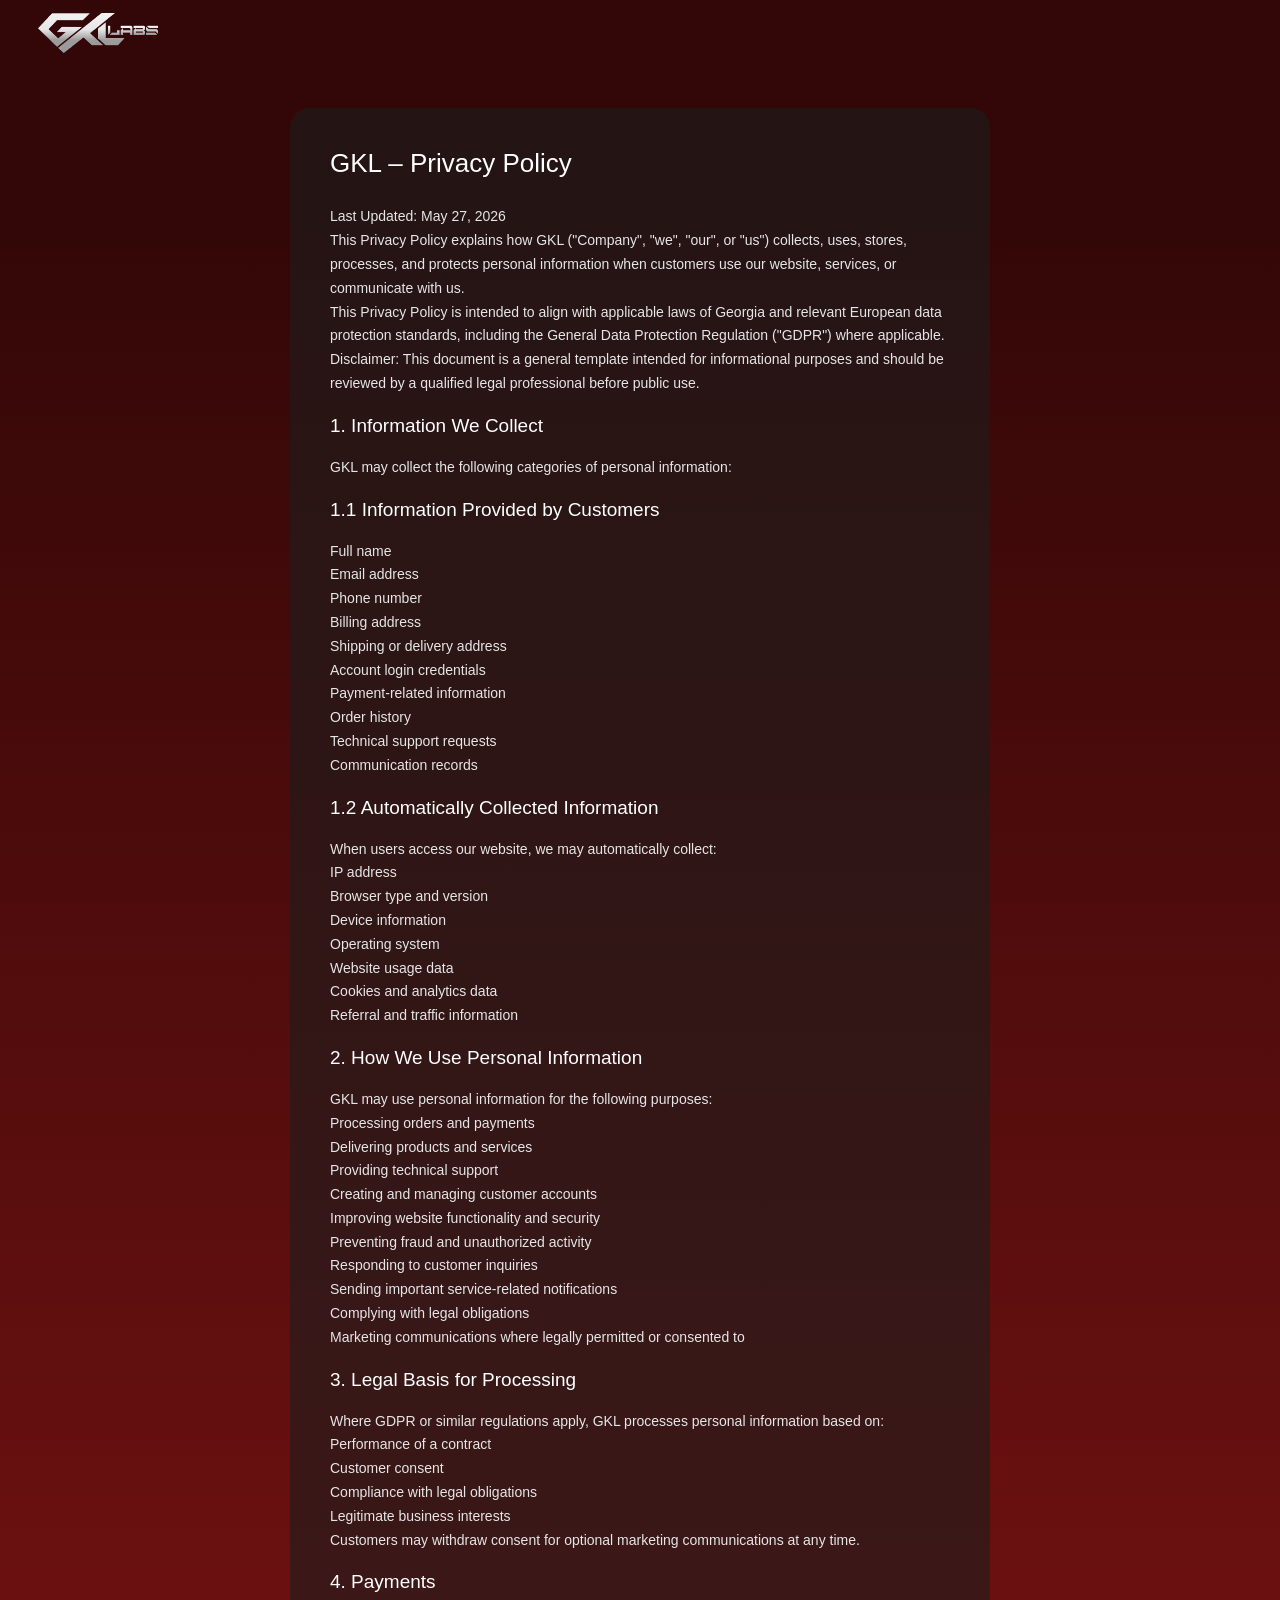
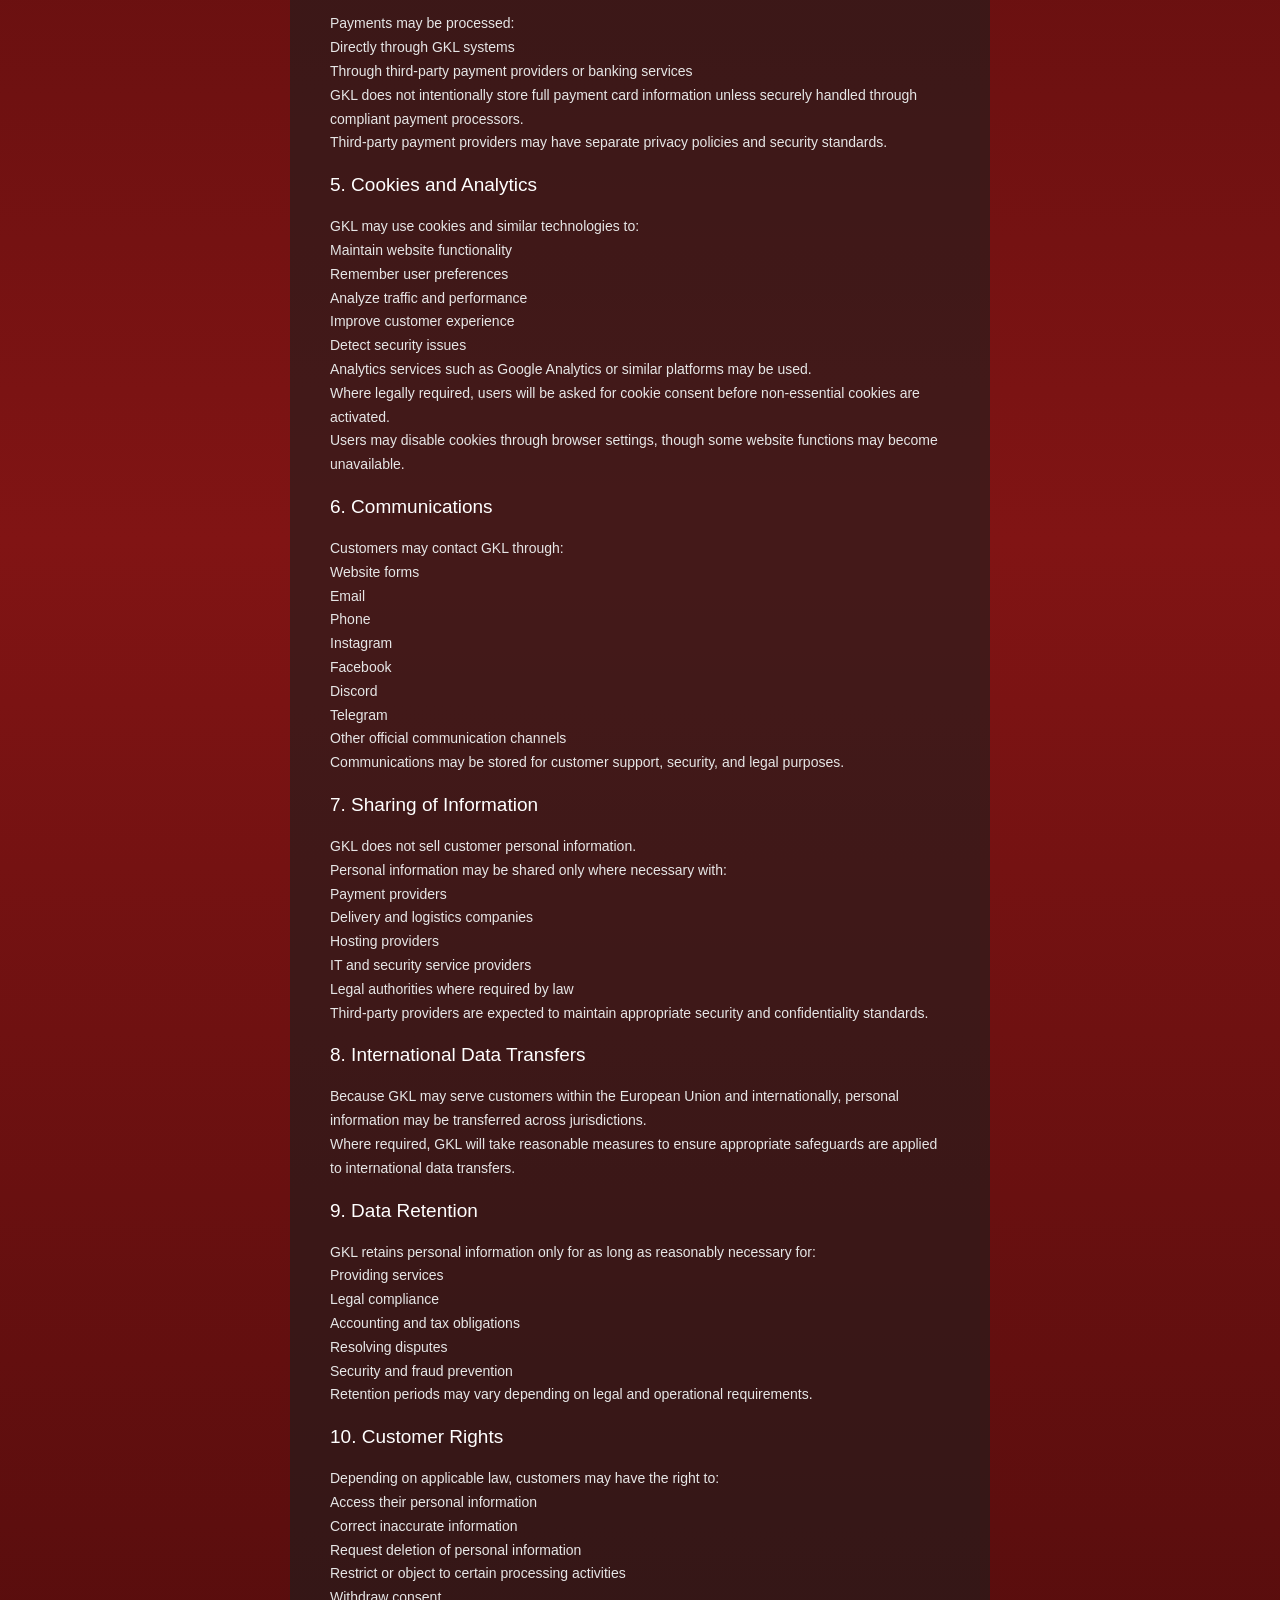
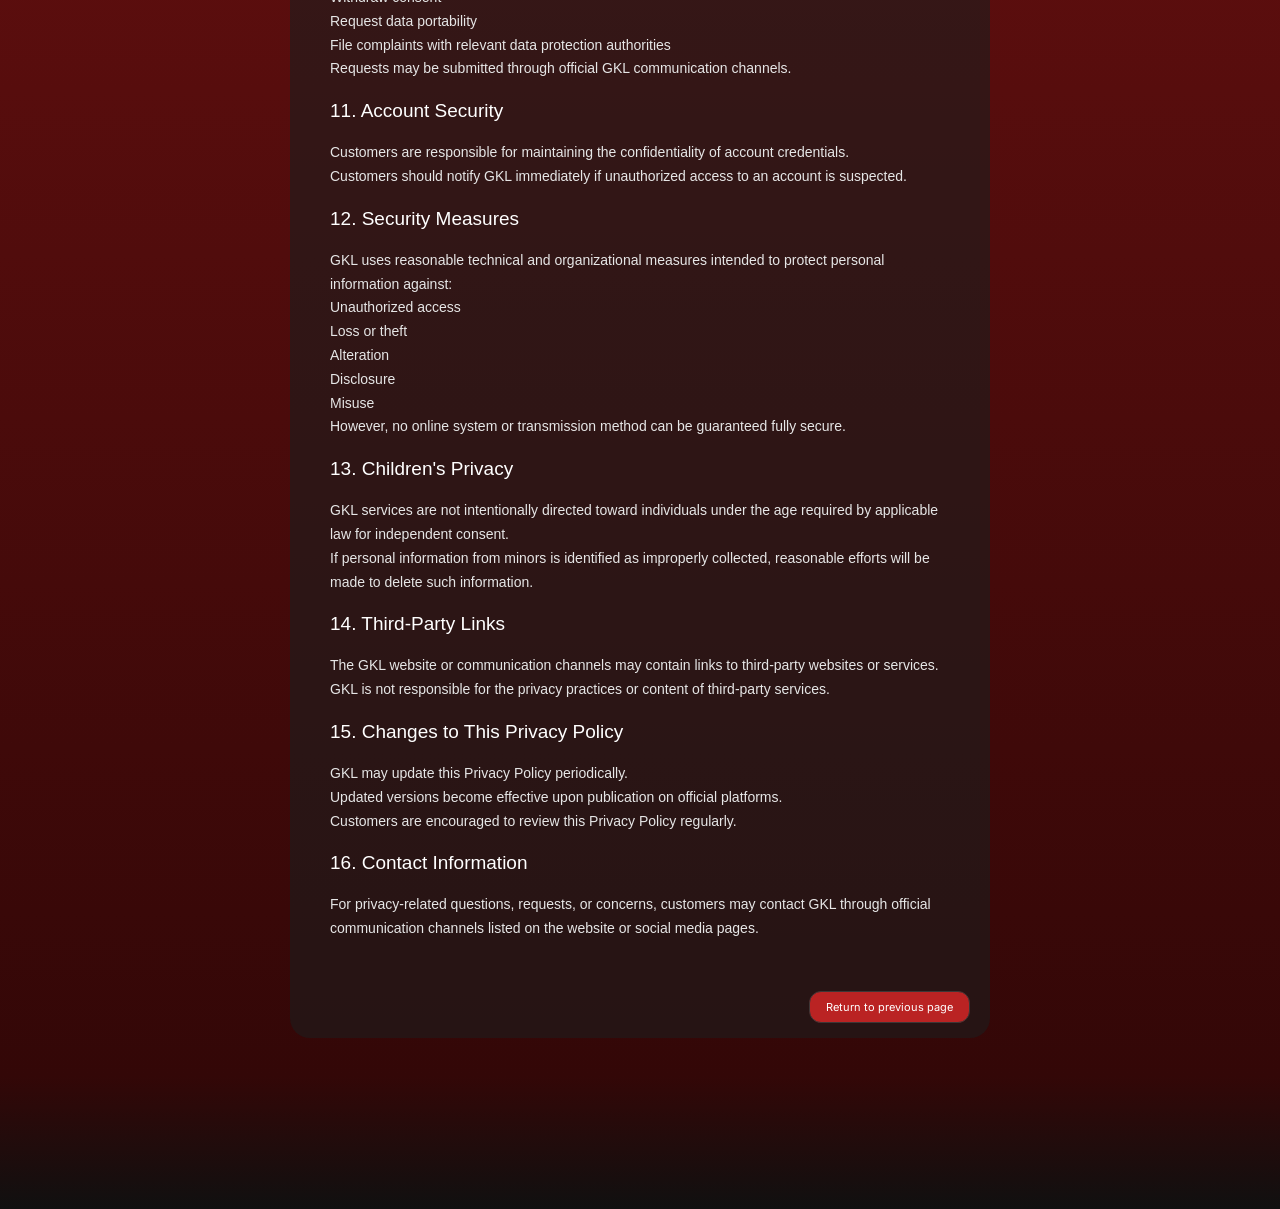
<file: privacy.html>
<!DOCTYPE html>
<html lang="en">
<head>
    <meta charset="UTF-8">
    <meta name="viewport" content="width=device-width, initial-scale=1.0">
    <link href="https://fonts.googleapis.com/css2?family=Inter&display=swap" rel="stylesheet">
    <link rel="stylesheet" href="style.css">
    <script src="script.js" defer></script>
    <link rel="icon" href="assets/tab logo icon.png" />
    <title>Privacy Policy</title>
</head>
<body>
    <header>
        <a href="index.html" class="header-logo-link">
            <img class="header-logo" src="assets/GKL Labs.png" alt="GKL Labs">
        </a>
    </header>
    <div class="pppagebg">
        <div class="pp-box">
            <div class="pp-content">
                <span class="pp-main-header">GKL – Privacy Policy</span>

                <span class="pp-body">Last Updated: May 27, 2026<br>
                This Privacy Policy explains how GKL ("Company", "we", "our", or "us") collects, uses, stores, processes, and protects personal information when customers use our website, services, or communicate with us.<br>
                This Privacy Policy is intended to align with applicable laws of Georgia and relevant European data protection standards, including the General Data Protection Regulation ("GDPR") where applicable.<br>
                Disclaimer: This document is a general template intended for informational purposes and should be reviewed by a qualified legal professional before public use.</span>

                <span class="pp-section-header">1. Information We Collect</span>
                <span class="pp-body">GKL may collect the following categories of personal information:</span>

                <span class="pp-section-header">1.1 Information Provided by Customers</span>
                <span class="pp-body">Full name<br>
                Email address<br>
                Phone number<br>
                Billing address<br>
                Shipping or delivery address<br>
                Account login credentials<br>
                Payment-related information<br>
                Order history<br>
                Technical support requests<br>
                Communication records</span>

                <span class="pp-section-header">1.2 Automatically Collected Information</span>
                <span class="pp-body">When users access our website, we may automatically collect:<br>
                IP address<br>
                Browser type and version<br>
                Device information<br>
                Operating system<br>
                Website usage data<br>
                Cookies and analytics data<br>
                Referral and traffic information</span>

                <span class="pp-section-header">2. How We Use Personal Information</span>
                <span class="pp-body">GKL may use personal information for the following purposes:<br>
                Processing orders and payments<br>
                Delivering products and services<br>
                Providing technical support<br>
                Creating and managing customer accounts<br>
                Improving website functionality and security<br>
                Preventing fraud and unauthorized activity<br>
                Responding to customer inquiries<br>
                Sending important service-related notifications<br>
                Complying with legal obligations<br>
                Marketing communications where legally permitted or consented to</span>

                <span class="pp-section-header">3. Legal Basis for Processing</span>
                <span class="pp-body">Where GDPR or similar regulations apply, GKL processes personal information based on:<br>
                Performance of a contract<br>
                Customer consent<br>
                Compliance with legal obligations<br>
                Legitimate business interests<br>
                Customers may withdraw consent for optional marketing communications at any time.</span>

                <span class="pp-section-header">4. Payments</span>
                <span class="pp-body">Payments may be processed:<br>
                Directly through GKL systems<br>
                Through third-party payment providers or banking services<br>
                GKL does not intentionally store full payment card information unless securely handled through compliant payment processors.<br>
                Third-party payment providers may have separate privacy policies and security standards.</span>

                <span class="pp-section-header">5. Cookies and Analytics</span>
                <span class="pp-body">GKL may use cookies and similar technologies to:<br>
                Maintain website functionality<br>
                Remember user preferences<br>
                Analyze traffic and performance<br>
                Improve customer experience<br>
                Detect security issues<br>
                Analytics services such as Google Analytics or similar platforms may be used.<br>
                Where legally required, users will be asked for cookie consent before non-essential cookies are activated.<br>
                Users may disable cookies through browser settings, though some website functions may become unavailable.</span>

                <span class="pp-section-header">6. Communications</span>
                <span class="pp-body">Customers may contact GKL through:<br>
                Website forms<br>
                Email<br>
                Phone<br>
                Instagram<br>
                Facebook<br>
                Discord<br>
                Telegram<br>
                Other official communication channels<br>
                Communications may be stored for customer support, security, and legal purposes.</span>

                <span class="pp-section-header">7. Sharing of Information</span>
                <span class="pp-body">GKL does not sell customer personal information.<br>
                Personal information may be shared only where necessary with:<br>
                Payment providers<br>
                Delivery and logistics companies<br>
                Hosting providers<br>
                IT and security service providers<br>
                Legal authorities where required by law<br>
                Third-party providers are expected to maintain appropriate security and confidentiality standards.</span>

                <span class="pp-section-header">8. International Data Transfers</span>
                <span class="pp-body">Because GKL may serve customers within the European Union and internationally, personal information may be transferred across jurisdictions.<br>
                Where required, GKL will take reasonable measures to ensure appropriate safeguards are applied to international data transfers.</span>

                <span class="pp-section-header">9. Data Retention</span>
                <span class="pp-body">GKL retains personal information only for as long as reasonably necessary for:<br>
                Providing services<br>
                Legal compliance<br>
                Accounting and tax obligations<br>
                Resolving disputes<br>
                Security and fraud prevention<br>
                Retention periods may vary depending on legal and operational requirements.</span>

                <span class="pp-section-header">10. Customer Rights</span>
                <span class="pp-body">Depending on applicable law, customers may have the right to:<br>
                Access their personal information<br>
                Correct inaccurate information<br>
                Request deletion of personal information<br>
                Restrict or object to certain processing activities<br>
                Withdraw consent<br>
                Request data portability<br>
                File complaints with relevant data protection authorities<br>
                Requests may be submitted through official GKL communication channels.</span>

                <span class="pp-section-header">11. Account Security</span>
                <span class="pp-body">Customers are responsible for maintaining the confidentiality of account credentials.<br>
                Customers should notify GKL immediately if unauthorized access to an account is suspected.</span>

                <span class="pp-section-header">12. Security Measures</span>
                <span class="pp-body">GKL uses reasonable technical and organizational measures intended to protect personal information against:<br>
                Unauthorized access<br>
                Loss or theft<br>
                Alteration<br>
                Disclosure<br>
                Misuse<br>
                However, no online system or transmission method can be guaranteed fully secure.</span>

                <span class="pp-section-header">13. Children's Privacy</span>
                <span class="pp-body">GKL services are not intentionally directed toward individuals under the age required by applicable law for independent consent.<br>
                If personal information from minors is identified as improperly collected, reasonable efforts will be made to delete such information.</span>

                <span class="pp-section-header">14. Third-Party Links</span>
                <span class="pp-body">The GKL website or communication channels may contain links to third-party websites or services.<br>
                GKL is not responsible for the privacy practices or content of third-party services.</span>

                <span class="pp-section-header">15. Changes to This Privacy Policy</span>
                <span class="pp-body">GKL may update this Privacy Policy periodically.<br>
                Updated versions become effective upon publication on official platforms.<br>
                Customers are encouraged to review this Privacy Policy regularly.</span>

                <span class="pp-section-header">16. Contact Information</span>
                <span class="pp-body">For privacy-related questions, requests, or concerns, customers may contact GKL through official communication channels listed on the website or social media pages.</span>
            </div>
            <div class="pp-back-row">
                <button class="pp-back-btn" onclick="history.back()">Return to previous page</button>
            </div>
        </div>
    </div>
    <div class="pagebgend"></div>
</body>
</html>
</file>
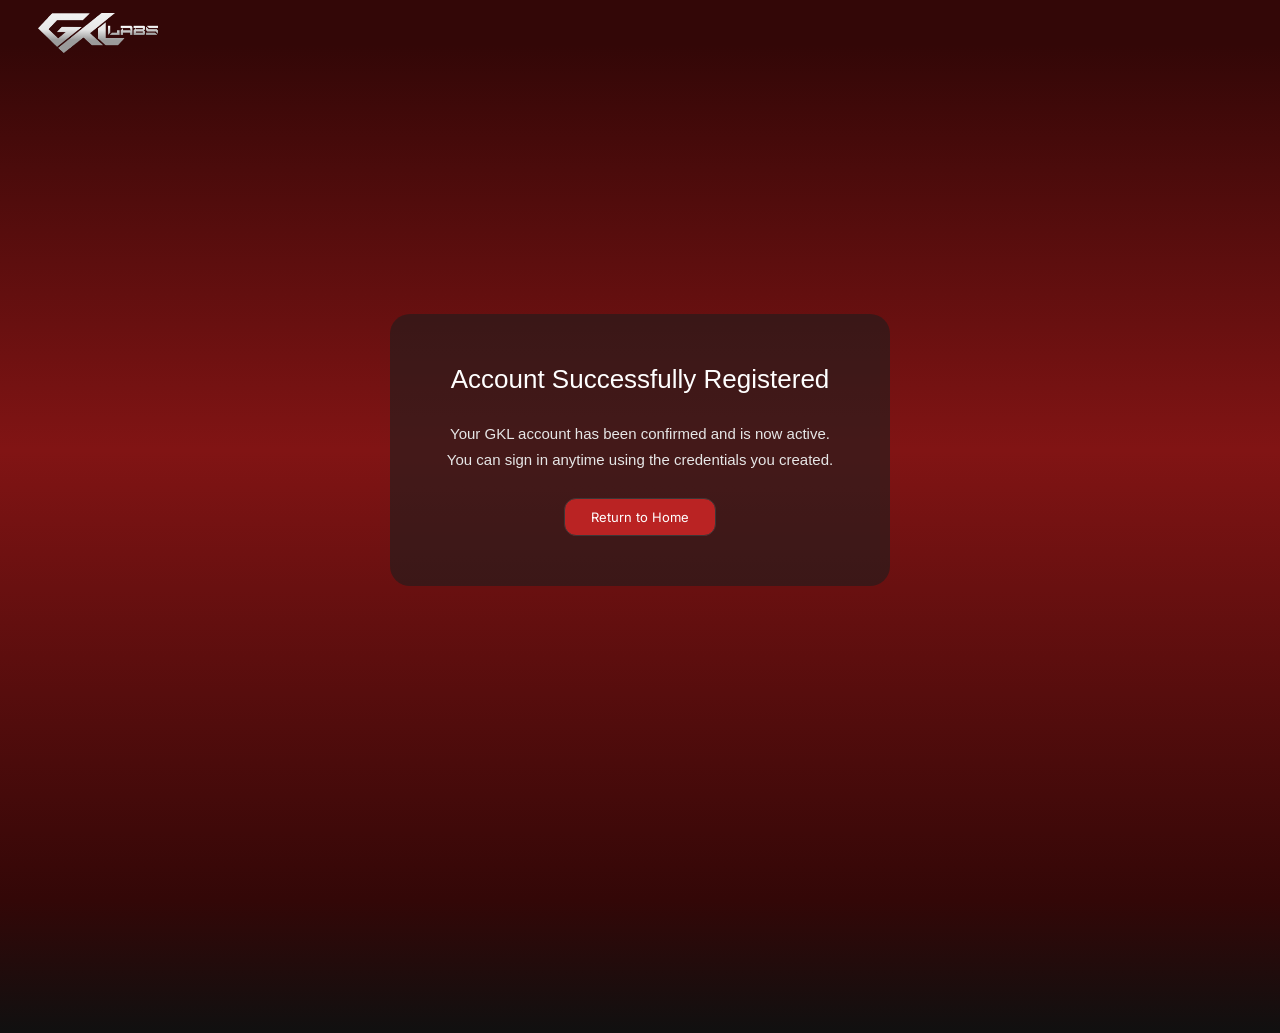
<file: success.html>
<!DOCTYPE html>
<html lang="en">
<head>
    <meta charset="UTF-8">
    <meta name="viewport" content="width=device-width, initial-scale=1.0">
    <link href="https://fonts.googleapis.com/css2?family=Inter&display=swap" rel="stylesheet">
    <link rel="stylesheet" href="style.css">
    <script src="script.js" defer></script>
    <link rel="icon" href="assets/tab logo icon.png" />
    <title>Account Registered</title>
</head>
<body>
    <header>
        <a href="index.html" class="header-logo-link">
            <img class="header-logo" src="assets/GKL Labs.png" alt="GKL Labs">
        </a>
    </header>
    <div class="registeredpagebg">
        <div class="registered-box">
            <div class="registered-content">
                <span class="registered-main-header">Account Successfully Registered</span>
                <span class="registered-body">Your GKL account has been confirmed and is now active. You can sign in anytime using the credentials you created.</span>
                <a href="index.html" class="registered-home-btn">Return to Home</a>
            </div>
        </div>
    </div>
    <div class="pagebgend"></div>
</body>
</html>
</file>
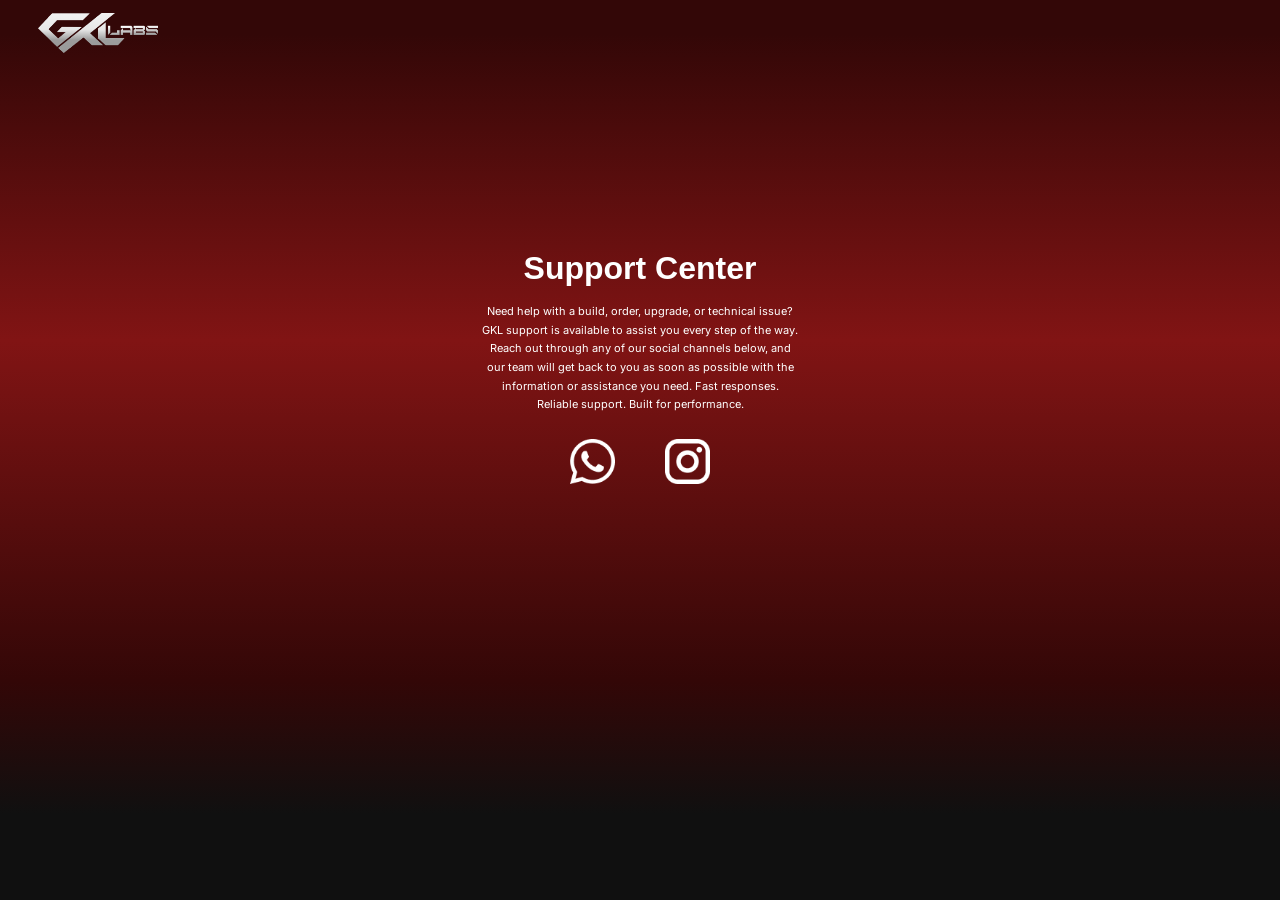
<file: support.html>
<!DOCTYPE html>
<html lang="en">
<head>
    <meta charset="UTF-8">
    <meta name="viewport" content="width=device-width, initial-scale=1.0">
    <link href="https://fonts.googleapis.com/css2?family=Inter&display=swap" rel="stylesheet">
    <link rel="stylesheet" href="style.css">
    <script src="script.js" defer></script>
    <link rel="icon" href="assets/tab logo icon.png" />
    <title>Support Center</title>
</head>
<body>
    <header>
        <a href="index.html" class="header-logo-link">
            <img class="header-logo" src="assets/GKL Labs.png" alt="GKL Labs">
        </a>
    </header>
    <div class="pagebg">
        <div class="support-content">
            <h2 class="support-title">Support Center</h2>
            <p class="support-text">Need help with a build, order, upgrade, or technical issue? GKL support is available to assist you every step of the way. Reach out through any of our social channels below, and our team will get back to you as soon as possible with the information or assistance you need. Fast responses. Reliable support. Built for performance.</p>
            <div class="support-icons">
                <a href="https://wa.me/yournumber" target="_blank">
                    <img src="assets/whatsapp icon.png" alt="WhatsApp" />
                </a>
                <a href="https://instagram.com/yourpage" target="_blank">
                    <img src="assets/insta icon.png" alt="Instagram" />
                </a>
            </div>
        </div>
    </div>
    <div class="pagebgend"></div>
</body>
</html>
</file>
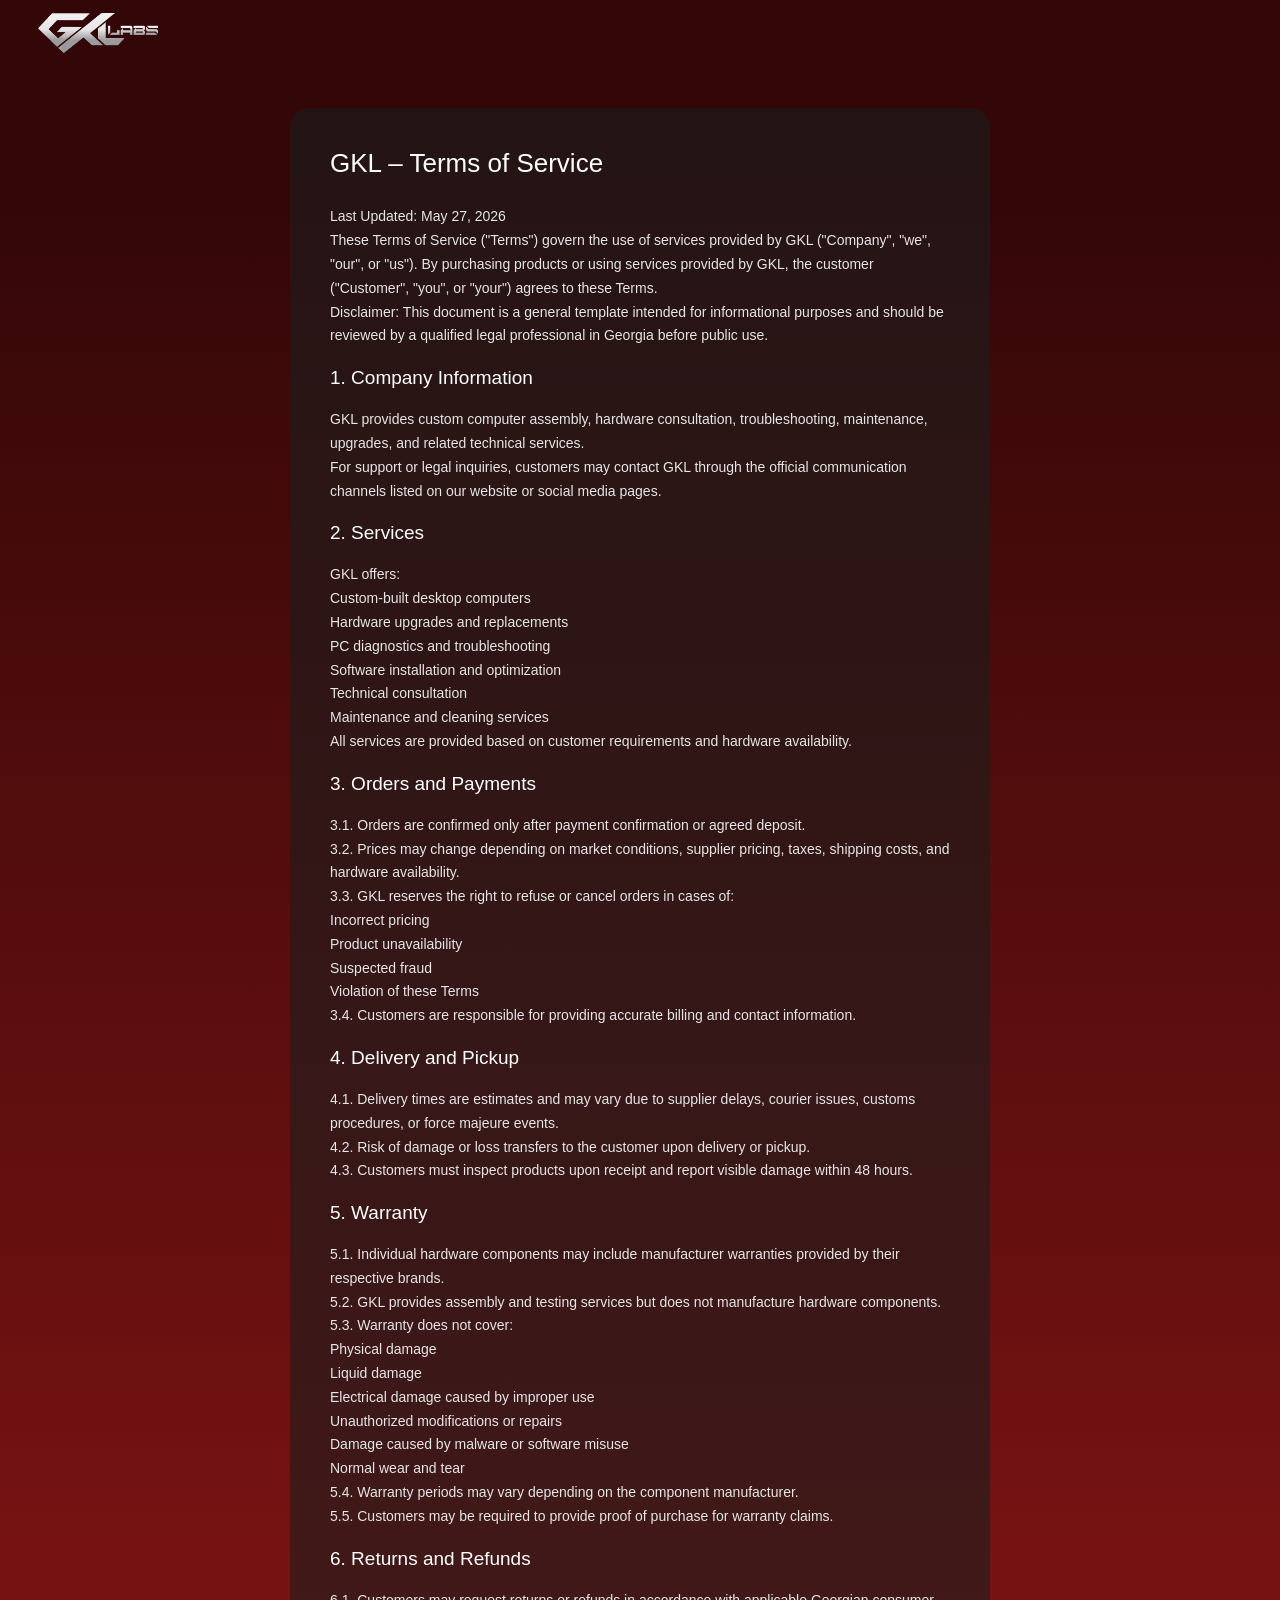
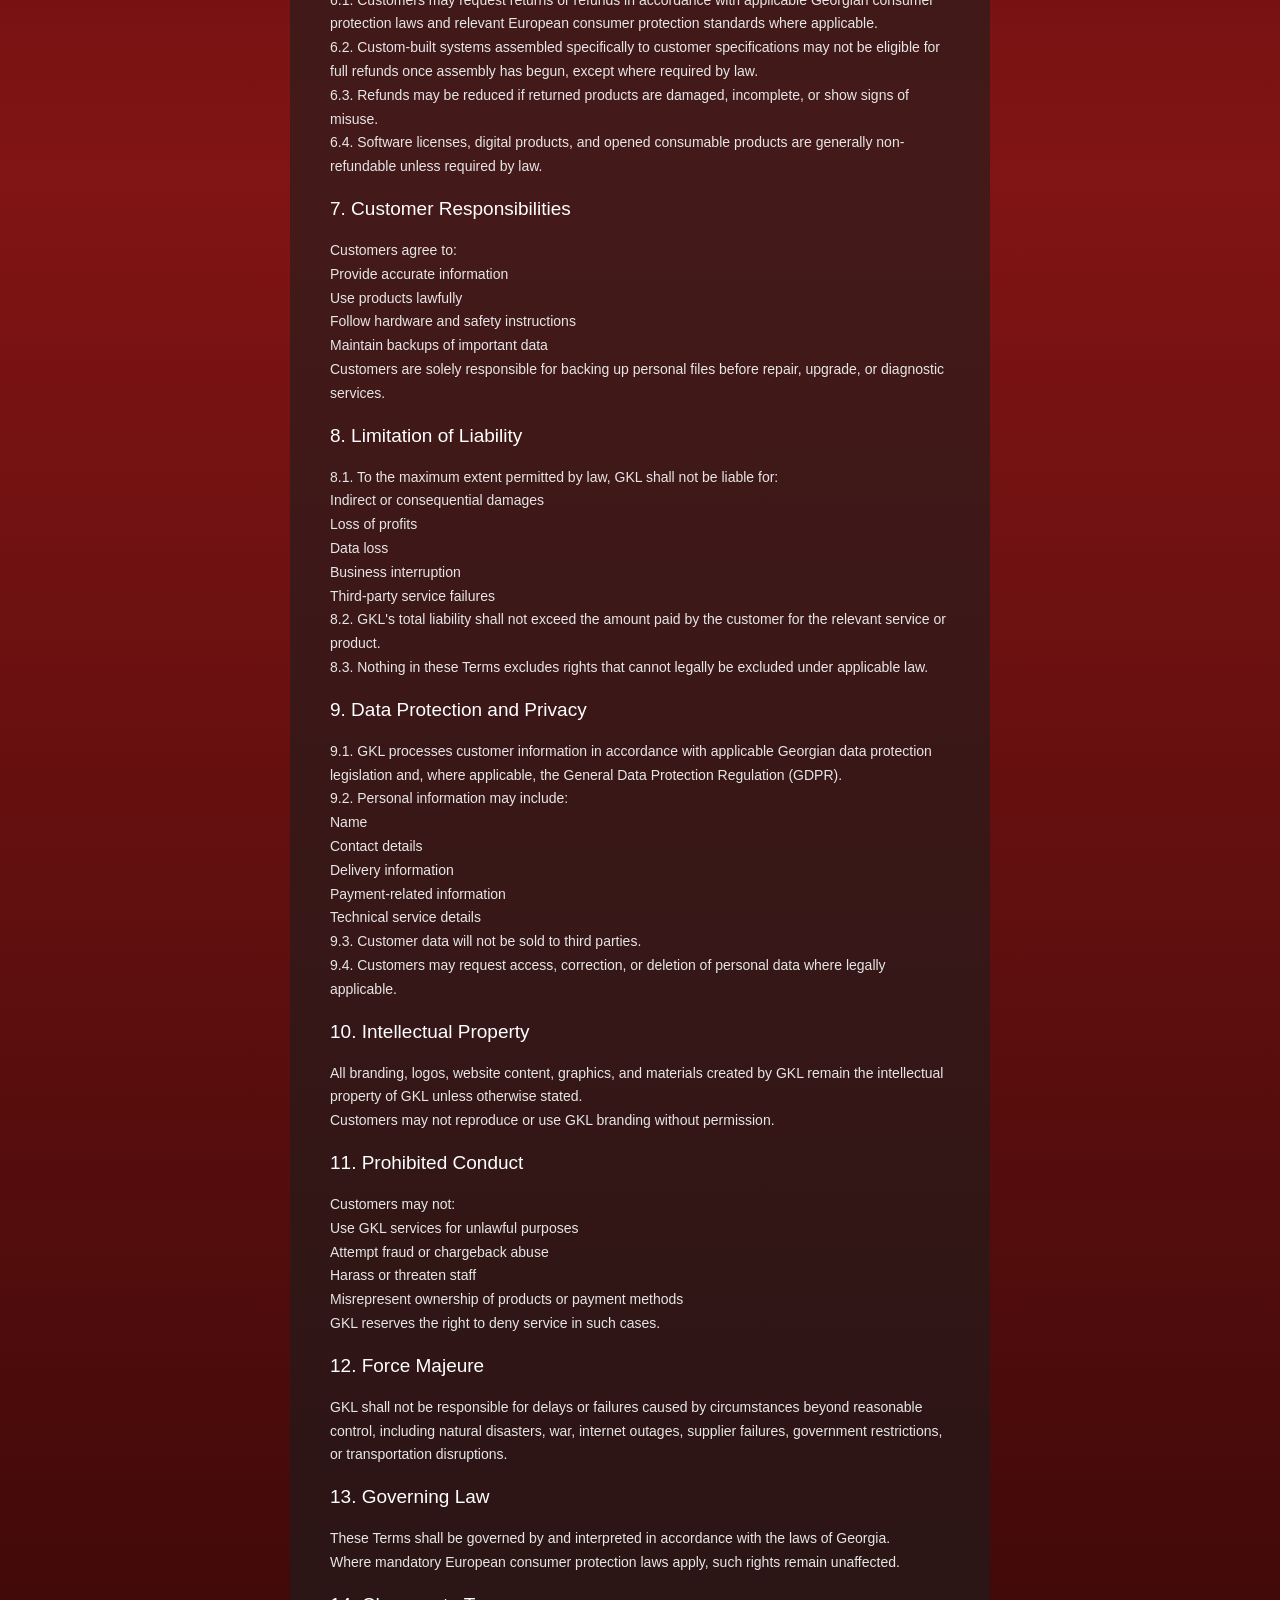
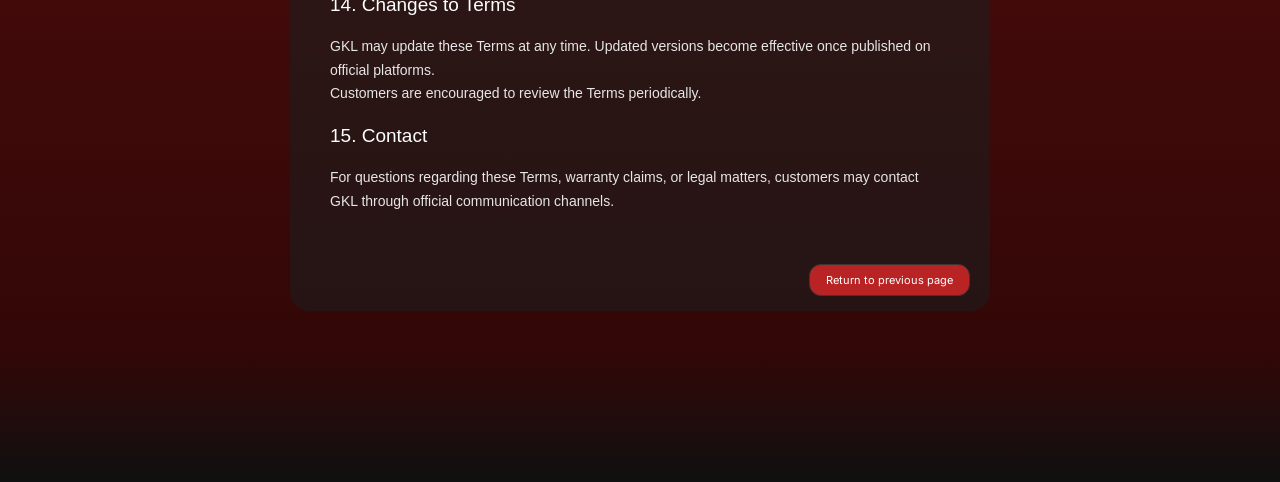
<file: tos.html>
<!DOCTYPE html>
<html lang="en">
<head>
    <meta charset="UTF-8">
    <meta name="viewport" content="width=device-width, initial-scale=1.0">
    <link href="https://fonts.googleapis.com/css2?family=Inter&display=swap" rel="stylesheet">
    <link rel="stylesheet" href="style.css">
    <script src="script.js" defer></script>
    <link rel="icon" href="assets/tab logo icon.png" />
    <title>Terms of Service</title>
</head>
<body>
    <header>
        <a href="index.html" class="header-logo-link">
            <img class="header-logo" src="assets/GKL Labs.png" alt="GKL Labs">
        </a>
    </header>
    <div class="tospagebg">
        <div class="tos-box">
            <div class="tos-content">
                <span class="tos-main-header">GKL – Terms of Service</span>

                <span class="tos-body">Last Updated: May 27, 2026<br>
                These Terms of Service ("Terms") govern the use of services provided by GKL ("Company", "we", "our", or "us"). By purchasing products or using services provided by GKL, the customer ("Customer", "you", or "your") agrees to these Terms.<br>
                Disclaimer: This document is a general template intended for informational purposes and should be reviewed by a qualified legal professional in Georgia before public use.</span>

                <span class="tos-section-header">1. Company Information</span>
                <span class="tos-body">GKL provides custom computer assembly, hardware consultation, troubleshooting, maintenance, upgrades, and related technical services.<br>
                For support or legal inquiries, customers may contact GKL through the official communication channels listed on our website or social media pages.</span>

                <span class="tos-section-header">2. Services</span>
                <span class="tos-body">GKL offers:<br>
                Custom-built desktop computers<br>
                Hardware upgrades and replacements<br>
                PC diagnostics and troubleshooting<br>
                Software installation and optimization<br>
                Technical consultation<br>
                Maintenance and cleaning services<br>
                All services are provided based on customer requirements and hardware availability.</span>

                <span class="tos-section-header">3. Orders and Payments</span>
                <span class="tos-body">3.1. Orders are confirmed only after payment confirmation or agreed deposit.<br>
                3.2. Prices may change depending on market conditions, supplier pricing, taxes, shipping costs, and hardware availability.<br>
                3.3. GKL reserves the right to refuse or cancel orders in cases of:<br>
                Incorrect pricing<br>
                Product unavailability<br>
                Suspected fraud<br>
                Violation of these Terms<br>
                3.4. Customers are responsible for providing accurate billing and contact information.</span>

                <span class="tos-section-header">4. Delivery and Pickup</span>
                <span class="tos-body">4.1. Delivery times are estimates and may vary due to supplier delays, courier issues, customs procedures, or force majeure events.<br>
                4.2. Risk of damage or loss transfers to the customer upon delivery or pickup.<br>
                4.3. Customers must inspect products upon receipt and report visible damage within 48 hours.</span>

                <span class="tos-section-header">5. Warranty</span>
                <span class="tos-body">5.1. Individual hardware components may include manufacturer warranties provided by their respective brands.<br>
                5.2. GKL provides assembly and testing services but does not manufacture hardware components.<br>
                5.3. Warranty does not cover:<br>
                Physical damage<br>
                Liquid damage<br>
                Electrical damage caused by improper use<br>
                Unauthorized modifications or repairs<br>
                Damage caused by malware or software misuse<br>
                Normal wear and tear<br>
                5.4. Warranty periods may vary depending on the component manufacturer.<br>
                5.5. Customers may be required to provide proof of purchase for warranty claims.</span>

                <span class="tos-section-header">6. Returns and Refunds</span>
                <span class="tos-body">6.1. Customers may request returns or refunds in accordance with applicable Georgian consumer protection laws and relevant European consumer protection standards where applicable.<br>
                6.2. Custom-built systems assembled specifically to customer specifications may not be eligible for full refunds once assembly has begun, except where required by law.<br>
                6.3. Refunds may be reduced if returned products are damaged, incomplete, or show signs of misuse.<br>
                6.4. Software licenses, digital products, and opened consumable products are generally non-refundable unless required by law.</span>

                <span class="tos-section-header">7. Customer Responsibilities</span>
                <span class="tos-body">Customers agree to:<br>
                Provide accurate information<br>
                Use products lawfully<br>
                Follow hardware and safety instructions<br>
                Maintain backups of important data<br>
                Customers are solely responsible for backing up personal files before repair, upgrade, or diagnostic services.</span>

                <span class="tos-section-header">8. Limitation of Liability</span>
                <span class="tos-body">8.1. To the maximum extent permitted by law, GKL shall not be liable for:<br>
                Indirect or consequential damages<br>
                Loss of profits<br>
                Data loss<br>
                Business interruption<br>
                Third-party service failures<br>
                8.2. GKL's total liability shall not exceed the amount paid by the customer for the relevant service or product.<br>
                8.3. Nothing in these Terms excludes rights that cannot legally be excluded under applicable law.</span>

                <span class="tos-section-header">9. Data Protection and Privacy</span>
                <span class="tos-body">9.1. GKL processes customer information in accordance with applicable Georgian data protection legislation and, where applicable, the General Data Protection Regulation (GDPR).<br>
                9.2. Personal information may include:<br>
                Name<br>
                Contact details<br>
                Delivery information<br>
                Payment-related information<br>
                Technical service details<br>
                9.3. Customer data will not be sold to third parties.<br>
                9.4. Customers may request access, correction, or deletion of personal data where legally applicable.</span>

                <span class="tos-section-header">10. Intellectual Property</span>
                <span class="tos-body">All branding, logos, website content, graphics, and materials created by GKL remain the intellectual property of GKL unless otherwise stated.<br>
                Customers may not reproduce or use GKL branding without permission.</span>

                <span class="tos-section-header">11. Prohibited Conduct</span>
                <span class="tos-body">Customers may not:<br>
                Use GKL services for unlawful purposes<br>
                Attempt fraud or chargeback abuse<br>
                Harass or threaten staff<br>
                Misrepresent ownership of products or payment methods<br>
                GKL reserves the right to deny service in such cases.</span>

                <span class="tos-section-header">12. Force Majeure</span>
                <span class="tos-body">GKL shall not be responsible for delays or failures caused by circumstances beyond reasonable control, including natural disasters, war, internet outages, supplier failures, government restrictions, or transportation disruptions.</span>

                <span class="tos-section-header">13. Governing Law</span>
                <span class="tos-body">These Terms shall be governed by and interpreted in accordance with the laws of Georgia.<br>
                Where mandatory European consumer protection laws apply, such rights remain unaffected.</span>

                <span class="tos-section-header">14. Changes to Terms</span>
                <span class="tos-body">GKL may update these Terms at any time. Updated versions become effective once published on official platforms.<br>
                Customers are encouraged to review the Terms periodically.</span>

                <span class="tos-section-header">15. Contact</span>
                <span class="tos-body">For questions regarding these Terms, warranty claims, or legal matters, customers may contact GKL through official communication channels.</span>
            </div>
            <div class="tos-back-row">
                <button class="tos-back-btn" onclick="history.back()">Return to previous page</button>
            </div>
        </div>
    </div>
    <div class="pagebgend"></div>
</body>
</html>
</file>
<file: style.css>
html, body {
    overflow-x: hidden;
    scroll-behavior: smooth;
    max-width: 100vw;
    overscroll-behavior-x: none;
}
* {
  box-sizing: border-box;
  margin: 0;
}
body {
    background-color: #101010;
}

img {
    -webkit-user-drag: none;
    user-select: none;
}

header {
    display: flex;
    align-items: center;
    justify-content: space-between;
    height: 70px;
    width: 100vw;
    background: transparent;
    position: absolute;
    top: 0;
    z-index: 10;
    padding: 0 3%;
}

.header-logo {
    height: 40px;
    width: auto;
}

.header-right {
    display: flex;
    align-items: center;
    gap: 15px;
    margin-right: 3.5%;
    margin-left: auto;
}

.menu-btn img {
    height: 20px;
    width: auto;
}

.signin-btn {
    font-family: 'Inter', sans-serif;
    font-size: 15px;
    color: #FFFFFF;
    background: transparent;
    border: none;
    margin-bottom: 4.5px;
}

.lander {
    height: 842px;
    width: 100vw;
    background: linear-gradient(to bottom, #8E1616 18%, #280606 87%);
    display: flex;
    justify-content: center;
    align-items: center;
}

.landerlogo {
    width: 65%;
    min-width: 200px;
    max-width: 640px;
}

.about-us {
    height: 780px;
    width: 100vw;
    background: linear-gradient(to bottom, #270606 0%, #8E1616 50%, #270606 100%);
    display: flex;
    flex-direction: column;
    align-items: center;
    justify-content: center;
    text-align: center;
    padding: 60px 3%;
    box-sizing: border-box;
}

.about-us h2 {
    font-family: 'Franklin Gothic Heavy', 'Arial Black', sans-serif;
    font-size: 48px;
    margin-bottom: 20px;
    color: white;
}

.about-us p {
    font-family: 'Inter', sans-serif;
    font-size: 10px;
    max-width: 600px;
    width: 90%;
    margin-bottom: 30px;
    color: white;
}

.about-img {
    width: 40%;
    max-width: 400px;
    min-width: 150px;
}

.built-by-us {
    height: 673px;
    width: 100vw;
    background: linear-gradient(to bottom, #270606 0%, #1A1414 30%);
    display: flex;
    flex-direction: column;
    overflow: hidden;
}

.built-by-us h2 {
    font-family: 'Franklin Gothic Heavy', 'Arial Black', sans-serif;
    font-size: 24px;
    color: #FFFFFF;
    text-align: center;
    margin-top: 20%;
    margin-bottom: 0;
}

.carousel-wrap {
    width: 100vw;
    overflow: hidden;
    padding: 20px 0;
    margin-top: 15%;
}

.carousel-track {
    display: flex;
    gap: 10px;
    will-change: transform;
    transition: transform 0.3s ease;
}

.build-item {
    flex-shrink: 0;
    width: calc((100vw - 20px) / 3);
    height: 220px;
}

.build-item img {
    width: 100%;
    height: 100%;
    object-fit: cover;
    border-radius: 8px;
}

.carousel-hint {
    font-family: 'Inter', sans-serif;
    font-size: 11px;
    color: #FFFFFF;
    text-align: center;
    opacity: 0.75;
    margin-top: 10px;
}

.section-hint {
    font-family: 'Inter', sans-serif;
    font-size: 11px;
    color: #FFFFFF;
    text-align: center;
    opacity: 0.75;
    margin-top: auto;
    margin-bottom: 15%;
}

.review {
    height: 323px;
    width: 100vw;
    background: linear-gradient(to bottom, #1A1414 0%, #101010 98%);
    overflow: hidden;
    display: flex;
    flex-direction: column;
    align-items: center;
}

.review h2 {
    font-family: 'Franklin Gothic Heavy', 'Arial Black', sans-serif;
    font-size: 36px;
    color: #FFFFFF;
    text-align: center;
    margin-top: 60px;
    margin-bottom: 0;
}

.review-subtitle {
    font-family: 'Inter', sans-serif;
    font-size: 8px;
    color: rgba(255, 255, 255, 0.8);
    text-align: center;
    margin-top: 10px;
}

.review-persuade {
    font-family: 'Inter', sans-serif;
    font-size: 10px;
    color: rgba(255, 255, 255, 0.85);
    text-align: center;
    max-width: 300px;
    line-height: 1.7;
    margin-top: 22px;
}

.review-btn {
    display: inline-block;
    background: #BA2323;
    border: 1px solid #ffffff;
    border-radius: 12px;
    font-family: 'Inter', sans-serif;
    font-size: 13px;
    color: #FFFFFF;
    padding: 10px 28px;
    text-decoration: none;
    margin-top: 20px;
}

.review-btn:active {
    background: #e61919;
}

.review-note {
    font-family: 'Inter', sans-serif;
    font-size: 9px;
    color: rgba(255, 255, 255, 0.85);
    text-align: center;
    margin-top: auto;
    margin-bottom: 5%;
}

footer {
    height: 200px;
    width: 100vw;
    background: #101010;
    display: flex;
    flex-direction: column;
    align-items: center;
    padding: 40px 3% 20px;
    box-sizing: border-box;
}

.footer-top {
    width: 100%;
    display: flex;
    align-items: center;
    justify-content: space-between;
    margin-bottom: 30px;
    position: relative;
}

.footer-logo {
    height: 45px;
    width: auto;
    align-self: flex-start;
    margin-top: -10px;
    flex: 1;
    max-width: 80px;
}

.footer-nav {
    position: absolute;
    left: 50%;
    transform: translateX(-50%);
    display: flex;
    flex-direction: column;
    align-items: center;
    gap: 8px;
}

.footer-nav h4 {
    font-family: 'Franklin Gothic Heavy', 'Arial Black', sans-serif;
    font-size: 15px;
    color: #FFFFFF;
    margin: 0 0 5px 0;
}

.footer-nav a {
    color: #FFFFFF;
    text-decoration: none;
    font-family: 'Inter', sans-serif;
    font-size: 11px;
    text-align: center;
}

.footer-icons {
    flex: 1;
    display: flex;
    flex-direction: column;
    gap: 12px;
    align-items: flex-end;
    margin-right: 5%;
    margin-left: auto;
}

.footer-icons img {
    height: 35px;
    width: auto;
}

.footer-bottom {
    color: #FFFFFF;
    font-family: 'Inter', sans-serif;
    font-size: 12px;
    opacity: 0.9;
    text-align: center;
}

/* main page overlays */

.menu-overlay {
    position: fixed;
    top: 0;
    right: 0;
    width: 12vw;
    height: 24vw;
    min-width: 80px;
    min-height: 160px;
    max-width: 90px;
    max-height: 180px;
    background: linear-gradient(to bottom, #2B2929 45%, #481A1A 100%);
    border-left: 2px solid #3A3333;
    border-right: 2px solid #3A3333;
    border-bottom: 2px solid #3A3333;
    border-bottom-left-radius: 15px;
    border-bottom-right-radius: 15px;
    z-index: 99;
    transform: translateY(-110%);
    transition: transform 300ms ease-out;
    pointer-events: none;
}

.menu-overlay:has(#accountIconLink:not([style*="display: none"])) {
    height: 30vw;
    min-height: 200px;
    max-height: 220px;
}

.menu-overlay:has(#accountIconLink:not([style*="display: none"])) .menu-icons img {
    width: 40px;
    height: 40px;
}

.menu-overlay.active {
    transform: translateY(0);
    pointer-events: all;
}

.menu-overlay-content {
    padding: 10px;
    height: calc(100% - 25px);
    display: flex;
    align-items: center;
    justify-content: center;
}

.menu-close-row {
    display: flex;
    justify-content: center;
    position: absolute;
    bottom: 4px;
    width: 100%;
}

.menu-close-row img {
    height: 17px;
    width: 85%;
}

.menu-icons {
    display: flex;
    flex-direction: column;
    align-items: center;
    justify-content: center;
    gap: 15px;
    width: 100%;
    height: 100%;
}

.menu-icons img {
    width: 35px;
    height: 35px;
    object-fit: contain;
}

.signin-overlay-border {
    position: fixed;
    top: 45%;
    left: 50%;
    transform: translate(-50%, -50%) scale(0.8);
    padding: 2px;
    background: linear-gradient(to bottom, #3A3333, #201313);
    border-radius: 25px;
    z-index: 100;
    opacity: 0;
    pointer-events: none;
    transition: opacity 300ms ease-out, transform 300ms ease-out;
}

.signin-overlay-border.active {
    opacity: 1;
    transform: translate(-50%, -50%) scale(1);
    pointer-events: all;
}

.signin-overlay {
    width: 55vw;
    height: 42vw;
    min-width: 300px;
    min-height: 240px;
    max-width: 425px;
    max-height: 300px;
    background: linear-gradient(to bottom, #2B2929 50%, #481A1A 100%);
    border-radius: 23px;
}

.signin-overlay-content {
    display: flex;
    flex-direction: column;
    align-items: center;
    justify-content: flex-start;
    gap: 15px;
    padding: 40px 20px 10px;
    height: calc(100% - 30px);
}

.signin-input-border {
    padding: 2px;
    background: linear-gradient(to right, #981E1E, #320A0A);
    border-radius: 15px;
    width: 85%;
}

.signin-input {
    width: 100%;
    background: linear-gradient(to bottom right, #454343, #402828);
    border: none;
    border-radius: 13px;
    outline: none;
    font-family: 'Inter', sans-serif;
    font-size: clamp(9px, 1.5vw, 12px);
    color: #FFFFFF;
    padding: 12px 16px;
    box-sizing: border-box;
    text-align: center;
}

.signin-input::placeholder {
    color: rgba(255, 255, 255, 0.5);
    font-size: clamp(9px, 1.5vw, 12px);
}

.signin-pass-group {
    display: flex;
    align-items: center;
    border-radius: 13px;
    background: linear-gradient(to bottom right, #454343, #402828);
}

.signin-pass-group .signin-input {
    background: transparent;
    text-align: center;
    flex: 1;
    margin-left: 26px;
}

.signin-pass-group .toggle-pass {
    height: 16px;
    width: 16px;
    object-fit: contain;
    opacity: 0.6;
    flex-shrink: 0;
    margin-right: 10px;
}

.signin-btn-border {
    padding: 1px;
    background: linear-gradient(to bottom right, #981E1E, #320A0A);
    border-radius: 15px;
    margin-top: 5px;
}

.signin-submit-btn {
    background: linear-gradient(to bottom right, #611414, #C72929);
    border: none;
    border-radius: 14px;
    font-family: 'Inter', sans-serif;
    font-size: clamp(9px, 1.5vw, 12px);
    color: #FFFFFF;
    padding: 8px 30px;
}

.signin-submit-btn:active {
    opacity: 0.8;
}

.signin-register-text {
    font-family: 'Inter', sans-serif;
    font-size: clamp(8px, 1.2vw, 10px);
    color: #FFFFFF;
    text-align: center;
}

.signin-register-link {
    color: #D02424;
    text-decoration: none;
}

.signin-forgot-link {
    font-family: 'Inter', sans-serif;
    font-size: clamp(8px, 1.2vw, 10px);
    color: #D02424;
    text-decoration: none;
    text-align: center;
    display: block;
    margin-top: -8px;
}

.signin-close-row {
    position: absolute;
    top: 15px;
    right: 15px;
}

.signin-close-row img {
    height: 17px;
    width: auto;
}

.signin-error {
    font-family: 'Inter', sans-serif;
    font-size: clamp(8px, 1.2vw, 10px);
    color: #FF6B6B;
    text-align: center;
    visibility: hidden;
    margin-top: 4px;
}


/* build overlay */

.build-overlay-border {
    position: fixed;
    inset: 0;
    background: rgba(0, 0, 0, 0.6);
    z-index: 200;
    display: flex;
    align-items: center;
    justify-content: center;
    opacity: 0;
    pointer-events: none;
    transition: opacity 300ms ease;
}

.build-overlay-border.active {
    opacity: 1;
    pointer-events: all;
}

.build-overlay {
    width: clamp(280px, 65vw, 460px);
    background: linear-gradient(to bottom, #2B2929 50%, #481A1A 100%);
    border: 2px solid #3A3333;
    border-radius: 15px 15px 20px 20px;
    overflow: hidden;
    transform: scale(0.85);
    transition: transform 300ms ease;
}

.build-overlay-border.active .build-overlay {
    transform: scale(1);
}

.build-overlay-image-wrap {
    position: relative;
    width: 100%;
    aspect-ratio: 4 / 3;
}

.build-overlay-img {
    width: 100%;
    height: 100%;
    object-fit: cover;
    display: block;
}

.build-overlay-title {
    position: absolute;
    top: 10px;
    left: 50%;
    transform: translateX(-50%);
    font-family: 'Franklin Gothic Heavy', 'Arial Black', sans-serif;
    font-size: clamp(14px, 3.5vw, 22px);
    color: #FFFFFF;
    text-align: center;
    white-space: nowrap;
    z-index: 2;
    text-shadow: 0 1px 6px rgba(0,0,0,0.7);
}

.build-overlay-close {
    position: absolute;
    top: 10px;
    right: 12px;
    z-index: 2;
    cursor: pointer;
}

.build-overlay-close img {
    height: 17px;
    width: auto;
    filter: drop-shadow(0 1px 4px rgba(0,0,0,0.6));
}

.build-overlay-desc {
    padding: clamp(12px, 3vw, 20px);
    font-family: 'Inter', sans-serif;
    font-size: clamp(9px, 1.8vw, 12px);
    color: rgba(255, 255, 255, 0.85);
    line-height: 1.8;
    border-top: 1px solid #3A3333;
}

/* account page*/

.pagebg-logo {
    position: absolute;
    top: 60%;
    left: 50%;
    transform: translate(-50%, -50%);
    width: 65%;
    min-width: 200px;
    max-width: 640px;
    opacity: 1;
    pointer-events: none;
    z-index: -1;
}

.pagebg {
    height: 681px;
    width: 100vw;
    background: linear-gradient(to bottom, #330707 5%, #811414 50%, #330707 100%);
    display: flex;
    flex-direction: column;
    justify-content: flex-start;
    align-items: center;
    padding-top: 70px;
    box-sizing: border-box;
    position: relative;
    overflow: hidden;
    z-index: 0;
}

.pagebgend {
    height: 133px;
    width: 100vw;
    background: linear-gradient(to bottom, #330707 0%,#101010 100%);
}

.aptitle {
    font-family: 'Franklin Gothic Heavy', 'Arial Black', sans-serif;
    font-size: 30px;
    color: white;
    margin-top: 50px;
    user-select: none;
}

.apsecs {
    width: 60px;
    height: 150px;
    background-color: rgba(31, 31, 31, 0.65);
    border-top: 2px solid #2F2F2F;
    border-right: 2px solid #2F2F2F;
    border-bottom: 2px solid #2F2F2F;
    border-left: none;
    border-radius: 0 12px 12px 0;
    position: absolute;
    left: 0;
    top: 250px;
    z-index: 50;
}

.apsecs-buttons {
    display: flex;
    flex-direction: column;
    justify-content: space-evenly;
    align-items: center;
    height: 100%;
}

.apsecs-buttons img {
    height: 25px;
    width: auto;
}

/* account page overlays */

.account-page .menu-overlay {
    height: 32vw;
    min-height: 210px;
    max-height: 240px;
}

.profile-overlay {
    position: fixed;
    top: 250px;
    left: calc(50% + 15px);
    transform: translateX(-50%) scale(0.8);
    width: 38vw;
    height: 35vw;
    min-width: 250px;
    min-height: 230px;
    max-width: 390px;
    max-height: 340px;
    background: rgba(31, 31, 31, 0.95);
    border: 2px solid #2F2F2F;
    border-radius: 15px;
    z-index: 100;
    opacity: 0;
    pointer-events: none;
    transition: opacity 300ms ease-out, transform 300ms ease-out;
}

.profile-overlay.active {
    opacity: 1;
    transform: translateX(-50%) scale(1);
    pointer-events: all;
}

.profile-close-row {
    position: absolute;
    top: 5%;
    right: 3%;
}

.profile-close-row img {
    height: 17px;
    width: auto;
}

.profile-overlay-content {
    display: flex;
    flex-direction: column;
    justify-content: flex-start;
    padding-top: 10px;
    padding-left: 10px;
    padding-right: 10px;
    height: 100%;
}

.profile-info-box {
    width: 85%;
    height: 50px;
    background: rgba(31, 31, 31, 0.5);
    border: 2px solid #2F2F2F;
    border-radius: 15px;
    display: flex;
    align-items: center;
    gap: 12px;
    padding: 0 12px;
}

.profile-pic {
    height: 32px;
    width: 32px;
    object-fit: cover;
    border-radius: 50%;
    flex-shrink: 0;
}

.profile-name {
    font-family: 'Inter', sans-serif;
    font-size: 12px;
    color: #FFFFFF;
    flex: 1;
    text-align: center;
}

.current-username-box {
    background: rgba(31, 31, 31, 0.6);
    border: 2px solid #2F2F2F;
    border-radius: 15px;
    margin-top: 8px;
    padding: 8px 12px;
    display: flex;
    flex-direction: column;
    align-items: center;
    width: 100%;
}

.current-username-label {
    font-family: 'Inter', sans-serif;
    font-size: 10px;
    color: #e0e0e0;
    align-self: center;
}

.username-divider {
    width: 100%;
    border: none;
    border-top: 1px solid #2F2F2F;
    margin: 6px 0;
}

.current-username-value {
    font-family: 'Inter', sans-serif;
    font-size: 11px;
    color: #FFFFFF;
    text-align: center;
}

.change-username-btn {
    display: block;
    background: rgba(24, 24, 24, 0.6);
    border: 2px solid #2b2b2b;
    border-radius: 15px;
    font-family: 'Inter', sans-serif;
    font-size: 11px;
    color: #ffffff;
    padding: 8px 16px;
    margin-top: 10px;
    text-align: center;
    text-decoration: none;
}

.username-change-backdrop {
    position: fixed;
    top: 0;
    left: 0;
    width: 100vw;
    height: 100vh;
    background: rgba(0, 0, 0, 0.6);
    display: flex;
    align-items: center;
    justify-content: center;
    z-index: 200;
    opacity: 0;
    pointer-events: none;
    transition: opacity 300ms ease-out;
}

.username-change-backdrop.active {
    opacity: 1;
    pointer-events: all;
}

.username-change-box {
    width: clamp(260px, 80vw, 380px);
    background: linear-gradient(to bottom, #2B2929 45%, #481A1A 100%);
    border: 2px solid #3A3333;
    border-radius: 18px;
    padding: clamp(20px, 5vw, 30px);
    display: flex;
    flex-direction: column;
    align-items: center;
    gap: 16px;
    transform: scale(0.9);
    transition: transform 300ms ease-out;
    position: relative;
    overflow: hidden;
    z-index: 0;
}

.username-change-backdrop.active .username-change-box {
    transform: scale(1);
}

.username-change-logo {
    position: absolute;
    top: 50%;
    left: 50%;
    transform: translate(-50%, -50%);
    width: 70%;
    opacity: 0.6;
    pointer-events: none;
    z-index: -1;
}

.username-change-confirm-btn {
    background: #BA2323;
    border: 1px solid #3d3636;
    border-radius: 12px;
    font-family: 'Inter', sans-serif;
    font-size: 11px;
    color: #FFFFFF;
    padding: 8px 24px;
    transition: transform 0.2s ease;
}

.username-change-confirm-btn:hover {
    transform: scale(1.05);
    cursor: pointer;
}

.username-change-error {
    font-family: 'Inter', sans-serif;
    font-size: 10px;
    color: #FF6B6B;
    text-align: center;
    visibility: hidden;
}

.username-warning {
    font-family: 'Inter', sans-serif;
    font-size: 9px;
    color: rgba(255, 255, 255, 0.45);
    text-align: center;
    margin-top: 6px;
}

.account-created {
    font-family: 'Inter', sans-serif;
    font-size: 9px;
    color: rgba(255, 255, 255, 0.5);
    text-align: center;
    margin-top: auto;
    padding-bottom: 8px;
}

.passchange-overlay {
    position: fixed;
    top: 250px;
    left: calc(50% + 15px);
    transform: translateX(-50%) scale(0.9);
    width: 38vw;
    height: 25vw;
    min-width: 250px;
    min-height: 165px;
    max-width: 390px;
    max-height: 255px;
    background: rgba(31, 31, 31, 0.85);
    border: 2px solid #2F2F2F;
    border-radius: 15px;
    z-index: 100;
    opacity: 0;
    pointer-events: none;
    transition: opacity 300ms ease-out, transform 300ms ease-out;
}

.passchange-overlay.active {
    opacity: 1;
    transform: translateX(-50%) scale(1);
    pointer-events: all;
}

.passchange-close-row {
    position: absolute;
    top: 5%;
    right: 3%;
}

.passchange-close-row img {
    height: 17px;
    width: auto;
}

.passchange-overlay-content {
    display: flex;
    flex-direction: column;
    align-items: center;
    justify-content: center;
    gap: 12px;
    padding: 30px 15px 15px;
    height: 100%;
    box-sizing: border-box;
}

.passchange-input-row {
    display: flex;
    align-items: center;
    gap: 8px;
    width: 90%;
}

.passchange-input-wrapper {
    flex: 1;
    background: rgba(31, 31, 31, 0.6);
    border: 2px solid #2F2F2F;
    border-radius: 12px;
    display: flex;
    align-items: center;
}

.passchange-input {
    background: transparent;
    border: none;
    outline: none;
    font-family: 'Inter', sans-serif;
    font-size: 10px;
    color: #FFFFFF;
    padding: 8px 10px;
    width: 100%;
    box-sizing: border-box;
}

.passchange-input::placeholder {
    color: rgba(255, 255, 255, 0.5);
}

.passchange-btn {
    background: #BA2323;
    border: 1px solid #3d3636;
    border-radius: 12px;
    font-family: 'Inter', sans-serif;
    font-size: 11px;
    color: #FFFFFF;
    padding: 8px 20px;
    margin-top: 5px;
}

.passchange-btn:active {
    background: #e61919;
}

.passchange-error {
    font-family: 'Inter', sans-serif;
    font-size: 10px;
    color: #FF6B6B;
    text-align: center;
    visibility: hidden;
}

.purchasehistory-overlay {
    position: fixed;
    top: 250px;
    left: calc(50% + 15px);
    transform: translateX(-50%) scale(0.9);
    width: 38vw;
    height: 55vw;
    min-width: 250px;
    min-height: 350px;
    max-width: 390px;
    max-height: 480px;
    background: rgba(31, 31, 31, 0.85);
    border: 2px solid #2F2F2F;
    border-radius: 15px 15px 0 0;
    z-index: 100;
    opacity: 0;
    pointer-events: none;
    transition: opacity 300ms ease-out, transform 300ms ease-out;
}

.purchasehistory-overlay.active {
    opacity: 1;
    transform: translateX(-50%) scale(1);
    pointer-events: all;
}

.purchasehistory-close-row {
    position: fixed;
    top: 265px;
    left: calc(50% + 15px + 130px);
    z-index: 101;
    opacity: 0;
    pointer-events: none;
    transition: opacity 300ms ease-out;
}

.purchasehistory-close-row.active {
    opacity: 1;
    pointer-events: all;
}

.purchasehistory-close-row img {
    height: 17px;
    width: auto;
}

.purchasehistory-content {
    padding: 15px 10px 10px;
    height: 100%;
    box-sizing: border-box;
    overflow-y: auto;
}

.purchasehistory-table {
    width: 100%;
    border-collapse: collapse;
    font-family: 'Inter', sans-serif;
    font-size: 10px;
    color: #FFFFFF;
}

.purchasehistory-table th {
    border-bottom: 1px solid #2F2F2F;
    padding: 8px;
    text-align: center;
    font-weight: 500;
}

.purchasehistory-table td {
    padding: 8px;
    text-align: center;
    border-bottom: 1px solid #2F2F2F;
    opacity: 0.7;
}

/* reset password page */

.resetpass-content {
    width: 325px;
    height: 150px;
    background: linear-gradient(to bottom, rgba(31, 31, 31, 0.65) 40%, rgba(63, 14, 14, 0.65) 100%);
    border: 2px solid #2F2F2F;
    border-radius: 12px;
    margin-top: 25%;
    display: flex;
    flex-direction: column;
    align-items: center;
    gap: 8px;
    padding: 15px 10px 10px;
    box-sizing: border-box;
}

.rptitle {
    font-family: 'Franklin Gothic Heavy', 'Arial Black', sans-serif;
    font-size: 30px;
    color: white;
    text-align: center;
    margin-top: 50px;
}

.input-wrapper {
    padding: 2px;
    background: linear-gradient(to top right, #323232 25%, #A70000);
    border-radius: 12px;
    width: fit-content;
}

.username-input {
    background: #252525;
    border: none;
    border-radius: 10px;
    font-family: 'Inter', sans-serif;
    font-size: 10px;
    color: #FFFFFF;
    outline: none;
    padding: 10px 20px;
    display: block;
    text-align: center;
    width: 200px;
}

.username-input::placeholder {
    color: rgba(255, 255, 255, 0.5);
}

.reset-btn {
    background: #BA2323;
    border: 2px solid #3d3636;
    border-radius: 14px;
    font-family: 'Inter', sans-serif;
    font-size: 10px;
    color: #FFFFFF;
    padding: 6px 16px;
    cursor: pointer;
    margin-top: 10px;
}

.reset-btn:active {
    background: #e61919;
}

.reset-note {
    font-family: 'Inter', sans-serif;
    font-size: 9px;
    color: rgba(255, 255, 255, 0.8);
    text-align: center;
    padding: 0 10px;
    margin-top: auto;
}

.reset-error {
    font-family: 'Inter', sans-serif;
    font-size: 8px;
    color: #FF6B6B;
    text-align: center;
    visibility: hidden;
}

/* registration page */

.regpagebg {
    min-height: 813px;
    width: 100vw;
    background: linear-gradient(to bottom, #330707 5%, #811414 50%, #101010 90%);
    display: flex;
    flex-direction: column;
    align-items: center;
    padding-top: 70px;
    box-sizing: border-box;
}

.regtitle {
    font-family: 'Franklin Gothic Heavy', 'Arial Black', sans-serif;
    font-size: 32px;
    color: white;
    margin-top: 20px;
    margin-bottom: 20px;
}

.reg-box {
    width: clamp(280px, 90vw, 450px);
    min-height: auto;
    height: auto;
    background: linear-gradient(to bottom, rgba(31, 31, 31, 0.65) 40%, rgba(63, 14, 14, 0.65) 100%);
    border: 2px solid #2F2F2F;
    border-radius: 12px;
    position: relative;
    overflow: hidden;
}

.reg-box-bg {
    width: 95%;
    opacity: 0.2;
    position: absolute;
    top: 50%;
    left: 50%;
    transform: translate(-50%, -50%);
    pointer-events: none;
}

.reg-fields {
    position: relative;
    z-index: 1;
    padding: clamp(12px, 4vw, 20px);
    display: flex;
    flex-direction: column;
    gap: clamp(20px, 5vw, 45px);
}

.reg-row {
    display: flex;
    gap: 14px;
}

.input-wrapper {
    display: flex;
    align-items: center;
    background: rgba(31, 31, 31, 0.65);
    border-radius: 12px;
    border: 2px solid #2F2F2F;
    flex: 1;
    padding-right: 8px;
}

.input-wrapper input {
    background: transparent;
    border: none;
    outline: none;
    font-family: 'Inter', sans-serif;
    font-size: clamp(9px, 2.5vw, 12px);
    color: #FFFFFF;
    padding: 8px;
    width: 100%;
    box-sizing: border-box;
}

.input-wrapper input::placeholder {
    color: rgba(255, 255, 255, 0.5);
    font-family: 'Inter', sans-serif;
    font-size: clamp(9px, 2.5vw, 12px);
}

.pass-group {
    flex: 1;
}

.pass-group .input-wrapper {
    width: 100%;
}

.toggle-pass {
    height: 12px;
    width: auto;
    opacity: 0.6;
    flex-shrink: 0;
}

.email-row .input-wrapper {
    width: 100%;
}

.email-row input::placeholder {
    text-align: center;
}

.email-row input {
    text-align: center;
}

.tos-row {
    display: flex;
    align-items: center;
    justify-content: center;
    gap: 8px;
}

.tos-checkbox {
    height: 14px;
    width: auto;
    flex-shrink: 0;
}

.tos-text {
    font-family: 'Inter', sans-serif;
    font-size: clamp(7px, 1.8vw, 8px);
    color: #FFFFFF;
    margin: 0;
}

.tos-link {
    color: #D02424;
}

.signup-row {
    display: flex;
    flex-direction: column;
    align-items: flex-end;
    gap: 6px;
}

.signup-btn {
    background: #BA2323;
    border: 2px solid #3d3636;
    border-radius: 10px;
    font-family: 'Inter', sans-serif;
    font-size: clamp(10px, 2.5vw, 12px);
    color: #FFFFFF;
    padding: 8px 20px;
}

.signup-btn:active {
    background: #e61919;
}

.tos-error {
    font-family: 'Inter', sans-serif;
    font-size: 8px;
    color: #D02424;
    text-align: center;
    width: 100%;
    margin: 0;
    visibility: hidden;
    min-height: 12px;
    display: block;
}

.confirm-backdrop {
    position: fixed;
    top: 0;
    left: 0;
    width: 100vw;
    height: 100vh;
    background: rgba(0, 0, 0, 0.6);
    display: flex;
    align-items: center;
    justify-content: center;
    z-index: 200;
    opacity: 0;
    pointer-events: none;
    transition: opacity 300ms ease-out;
}

.confirm-backdrop.active {
    opacity: 1;
    pointer-events: all;
}

.confirm-box {
    width: clamp(260px, 80vw, 380px);
    background: linear-gradient(to bottom, #2B2929 45%, #481A1A 100%);
    border: 2px solid #3A3333;
    border-radius: 18px;
    padding: clamp(20px, 5vw, 30px);
    display: flex;
    flex-direction: column;
    align-items: center;
    gap: 18px;
    text-align: center;
    transform: scale(0.9);
    transition: transform 300ms ease-out;
}

.confirm-backdrop.active .confirm-box {
    transform: scale(1);
}

.confirm-text {
    font-family: 'Inter', sans-serif;
    font-size: clamp(11px, 3vw, 13px);
    color: #FFFFFF;
    line-height: 1.6;
}

.confirm-close-btn {
    background: #BA2323;
    border: 1px solid #3d3636;
    border-radius: 12px;
    font-family: 'Inter', sans-serif;
    font-size: 11px;
    color: #FFFFFF;
    padding: 8px 24px;
    transition: transform 0.2s ease;
}

.confirm-close-btn:hover {
    transform: scale(1.05);
    cursor: pointer;
}

/* forgot password page */

.forgotpass-box {
    width: 350px;
    height: 170px;
    background: linear-gradient(to bottom, rgba(31, 31, 31, 0.65) 40%, rgba(63, 14, 14, 0.65) 100%);
    border: 2px solid #2F2F2F;
    border-radius: 14px;
    margin-top: 5%;
    display: flex;
    flex-direction: column;
    justify-content: space-between;
    padding-bottom: 10px;
    box-sizing: border-box;
}

.fp-title {
    font-family: 'Franklin Gothic Heavy', 'Arial Black', sans-serif;
    font-size: 28px;
    color: white;
    margin-top: 75px;
}

.fp-fields {
    display: flex;
    flex-direction: column;
    justify-content: center;
    align-items: center;
    gap: 16px;
    padding: 15px 25px 5px 35px;
    height: 100%;
    box-sizing: border-box;
}

.fp-input-row {
    display: flex;
    align-items: center;
    gap: 10px;
    width: 90%;
}

.fp-error {
    font-family: 'Inter', sans-serif;
    font-size: 8px;
    color: #FF6B6B;
    text-align: center;
    visibility: hidden;
}

.input-wrapper-grad {
    padding: 2px;
    background: linear-gradient(to top right, #323232, #A70000);
    border-radius: 12px;
    width: 90%;
}

.input-wrapper-grad input {
    background: #252525;
    border: none;
    border-radius: 10px;
    outline: none;
    font-family: 'Inter', sans-serif;
    font-size: 13px;
    color: #FFFFFF;
    padding: 8px 12px;
    width: 100%;
    box-sizing: border-box;
    text-align: center;
    user-select: none;
}

.input-wrapper-grad input::placeholder {
    color: rgba(255, 255, 255, 0.5);
}

.toggle-pass {
    height: 16px;
    width: 16px;
    object-fit: contain;
    opacity: 0.6;
    flex-shrink: 0;
}

.fp-confirm-btn {
    background: #BA2323;
    border: 1px solid #2F2F2F;
    border-radius: 12px;
    font-family: 'Inter', sans-serif;
    font-size: 11px;
    color: #FFFFFF;
    padding: 8px 16px;
    display: block;
    margin: 0 auto;
}

.fp-confirm-btn:active {
    background: #9e1c1c;
}

.fp-btn-row {
    display: flex;
    justify-content: center;
    width: 100%;
}

/* tos page */

.tospagebg {
    min-height: 100vh;
    width: 100vw;
    background: linear-gradient(to bottom, #330707 5%, #811414 50%, #330707 100%);
    display: flex;
    flex-direction: column;
    justify-content: flex-start;
    align-items: center;
    padding-top: 70px;
    box-sizing: border-box;
}

.tos-box {
    width: clamp(280px, 90vw, 450px);
    height: auto;
    background: rgba(29, 29, 29, 0.6);
    border-radius: 20px;
    margin-top: 5%;
    margin-bottom: 5%;
}

.tos-content {
    display: flex;
    flex-direction: column;
    padding: clamp(15px, 4vw, 25px);
    color: #FFFFFF;
}

.tos-main-header {
    font-family: 'Franklin Gothic Heavy', 'Arial Black', sans-serif;
    font-size: clamp(16px, 4vw, 20px);
    display: block;
    margin-bottom: 1em;
}

.tos-section-header {
    font-family: 'Franklin Gothic Heavy', 'Arial Black', sans-serif;
    font-size: clamp(12px, 3.5vw, 15.5px);
    display: block;
    margin-top: 1em;
    margin-bottom: 1em;
}

.tos-body {
    font-family: 'Franklin Gothic Heavy', 'Arial Black', sans-serif;
    font-size: clamp(9px, 2vw, 10px);
    display: block;
    line-height: 1.6;
    color: #e6e6e6;
}

.tos-back-row {
    display: flex;
    justify-content: flex-end;
    padding: 10px 20px 15px;
}

.tos-back-btn {
    background: #BA2323;
    border: 1px solid #3d3636;
    border-radius: 12px;
    font-family: 'Inter', sans-serif;
    font-size: 11px;
    color: #FFFFFF;
    padding: 8px 16px;
}

.tos-back-btn:active {
    background: #e61919;
}

/* privacy policy */

.pppagebg {
    min-height: 100vh;
    width: 100vw;
    background: linear-gradient(to bottom, #330707 5%, #811414 50%, #330707 100%);
    display: flex;
    flex-direction: column;
    justify-content: flex-start;
    align-items: center;
    padding-top: 70px;
    box-sizing: border-box;
}

.pp-box {
    width: clamp(280px, 90vw, 450px);
    height: auto;
    background: rgba(29, 29, 29, 0.6);
    border-radius: 20px;
    margin-top: 5%;
    margin-bottom: 5%;
}

.pp-content {
    display: flex;
    flex-direction: column;
    padding: clamp(15px, 4vw, 25px);
    color: #FFFFFF;
}

.pp-main-header {
    font-family: 'Franklin Gothic Heavy', 'Arial Black', sans-serif;
    font-size: clamp(16px, 4vw, 20px);
    display: block;
    margin-bottom: 1em;
}

.pp-section-header {
    font-family: 'Franklin Gothic Heavy', 'Arial Black', sans-serif;
    font-size: clamp(12px, 3.5vw, 15.5px);
    display: block;
    margin-top: 1em;
    margin-bottom: 1em;
}

.pp-body {
    font-family: 'Franklin Gothic Heavy', 'Arial Black', sans-serif;
    font-size: clamp(9px, 2vw, 10px);
    display: block;
    line-height: 1.6;
    color: #e6e6e6;
}

.pp-back-row {
    display: flex;
    justify-content: flex-end;
    padding: 10px 20px 15px;
}

.pp-back-btn {
    background: #BA2323;
    border: 1px solid #3d3636;
    border-radius: 12px;
    font-family: 'Inter', sans-serif;
    font-size: 11px;
    color: #FFFFFF;
    padding: 8px 16px;
}

.pp-back-btn:active {
    background: #e61919;
}

/* support center*/

.support-content {
    display: flex;
    flex-direction: column;
    align-items: center;
    text-align: center;
    padding: 40px 20px;
    margin-top: 140px;
}

.support-title {
    font-family: 'Franklin Gothic Heavy', 'Arial Black', sans-serif;
    font-size: 32px;
    color: #FFFFFF;
    margin-bottom: 15px;
}

.support-text {
    font-family: 'Inter', sans-serif;
    font-size: 11px;
    color: #FFFFFF;
    max-width: 320px;
    line-height: 1.7;
    margin-bottom: 25px;
}

.support-icons {
    display: flex;
    gap: 50px;
}

.support-icons img {
    height: 45px;
    width: auto;
}

/* successfully registered page */

.registeredpagebg {
    min-height: 100vh;
    width: 100vw;
    background: linear-gradient(to bottom, #330707 5%, #811414 50%, #330707 100%);
    display: flex;
    flex-direction: column;
    justify-content: center;
    align-items: center;
    box-sizing: border-box;
}

.registered-box {
    width: clamp(280px, 90vw, 450px);
    height: auto;
    background: rgba(29, 29, 29, 0.6);
    border-radius: 20px;
}

.registered-content {
    display: flex;
    flex-direction: column;
    align-items: center;
    text-align: center;
    padding: clamp(25px, 6vw, 40px);
    color: #FFFFFF;
    gap: 20px;
}

.registered-main-header {
    font-family: 'Franklin Gothic Heavy', 'Arial Black', sans-serif;
    font-size: clamp(16px, 4vw, 20px);
    display: block;
}

.registered-body {
    font-family: 'Franklin Gothic Heavy', 'Arial Black', sans-serif;
    font-size: clamp(10px, 2.5vw, 12px);
    line-height: 1.6;
    color: #e6e6e6;
    display: block;
}

.registered-home-btn {
    background: #BA2323;
    border: 1px solid #3d3636;
    border-radius: 12px;
    font-family: 'Inter', sans-serif;
    font-size: 11px;
    color: #FFFFFF;
    padding: 8px 20px;
    text-decoration: none;
}


@media (min-width: 768px) {
    .header-logo {
        -webkit-user-drag: none;
        user-select: none;
        transition: transform 0.2s ease;
    }

    .header-logo:hover {
        transform: scale(1.05);
        cursor: pointer;
    }

    .header-logo-link {
        -webkit-user-drag: none;
        user-select: none;
    }

    .about-us {
        flex-direction: row;
        justify-content: center;
        gap: 120px;
        text-align: left;
        padding: 80px 8%;
    }

    .about-us-text {
        display: flex;
        flex-direction: column;
        justify-content: center;
        max-width: 400px;
    }

    .about-us p {
        font-size: 14px;
        margin-bottom: 0;
    }

    .about-img {
        width: 35%;
        max-width: 450px;
        flex-shrink: 0;
    }

    .buit-by-us {
        height: 850px;
    }

    .built-by-us h2 {
        font-size: 36px;
        margin-top: 105px;
    }

    .carousel-wrap {
        margin-top: 70px;
    }

    .build-item {
        height: 278px;
        transition: transform 0.2s ease;
    }

    .build-item:hover {
        transform: scale(1.05);
        z-index: 2;
        cursor: pointer;
    }

    .carousel-hint {
        font-size: 14px;
    }

    .section-hint {
        font-size: 14px;
        margin-bottom: 70px;
    }

    .review-note {
        margin-top: 2%;
    }

    .review {
        height: 550px;
    }

    .review h2 {
        font-size: 52px;
        margin-top: 90px;
    }

    .review-subtitle {
        font-size: 12px;
    }

    .review-persuade {
        font-size: 15px;
        max-width: 480px;
        margin-top: 30px;
    }

    .review-btn-text {
        display: inline-block;
        transition: transform 0.2s ease;
    }

    .review-btn {
        font-size: 16px;
        padding: 14px 38px;
        margin-top: 28px;
        transition: font-size 0.2s ease;
    }

    .review-btn:hover .review-btn-text {
        transform: scale(1.15);
        cursor: pointer;
    }

    .review-note {
        font-size: 13px;
    }

/* acc page */

    .apsecs {
        width: 80px;
        height: 200px;
    }

    .apsecs-buttons img {
        height: 32px;
        transition: transform 0.2s ease;
    }

    .apsecs-buttons img:hover {
        transform: scale(1.1);
        cursor: pointer;
    }

    .profile-overlay-content {
        padding-top: 24px;
    }

    .profile-info-box {
        height: 70px;
    }

    .current-username-box {
        margin-top: 26px;
        padding: 16px 18px;
    }

    .change-username-btn {
        margin-top: 26px;
    }

    .username-change-box {
        width: 420px;
        padding: 36px;
    }

    .purchasehistory-overlay {
        width: 56vw;
        height: 50vw;
        min-width: 420px;
        min-height: 350px;
        max-width: 600px;
        max-height: 480px;
    }

    .purchasehistory-close-row {
        left: unset;
        right: calc(50% - 15px - 600px / 2 + 15px);
        top: 265px;
    }

    .pp-box {
        width: 700px;
        margin-top: 3%;
        margin-bottom: 3%;
    }

    .pp-content {
        padding: 40px;
    }

    .pp-main-header {
        font-size: 26px;
    }

    .pp-section-header {
        font-size: 19px;
    }

    .pp-body {
        font-size: 14px;
        line-height: 1.7;
    }

    .tos-box {
        width: 700px;
        margin-top: 3%;
        margin-bottom: 3%;
    }

    .tos-content {
        padding: 40px;
    }

    .tos-main-header {
        font-size: 26px;
    }

    .tos-section-header {
        font-size: 19px;
    }

    .tos-body {
        font-size: 14px;
        line-height: 1.7;
    }

    .confirm-box {
        width: 420px;
        padding: 36px;
        gap: 22px;
    }

    .confirm-text {
        font-size: 14px;
    }

    .confirm-close-btn {
        font-size: 12px;
        padding: 10px 30px;
    }

/* success reg page */

    .registered-box {
        width: 500px;
    }

    .registered-content {
        padding: 50px;
        gap: 26px;
    }

    .registered-main-header {
        font-size: 26px;
    }

    .registered-body {
        font-size: 15px;
        line-height: 1.7;
    }

    .registered-home-btn {
        font-size: 13px;
        padding: 10px 26px;
        transition: transform 0.2s ease;
        -webkit-user-drag: none;
        user-select: none;
    }

    .registered-home-btn:hover {
        transform: scale(1.05);
        cursor: pointer;
    }

/* hover anims */
    .signin-btn,
    .menu-btn {
        transition: transform 0.2s ease;
    }

    .signin-btn:hover,
    .menu-btn:hover {
        transform: scale(1.10);
        cursor: pointer;
    }

    .signin-btn:active,
    .menu-btn:active {
        transform: scale(0.95);
    }

    .menu-icons img {
        width: 48px;
        height: 48px;
        transition: transform 0.2s ease;
    }

    .menu-icons img:hover {
        transform: scale(1.10);
        cursor: pointer;
    }

    .menu-icons img:active {
        transform: scale(0.95);
    }

        .footer-nav a,
    .footer-icons img {
        transition: transform 0.2s ease;
    }

    .footer-nav a:hover {
        transform: scale(1.1);
        cursor: pointer;
    }

    .footer-icons img:hover {
        transform: scale(1.1);
        cursor: pointer;
    }

    .signin-submit-btn {
        transition: transform 0.2s ease;
    }

    .signin-submit-btn:hover {
        transform: scale(1.10);
        cursor: pointer;
    }

    .signin-submit-btn:active {
        transform: scale(0.95);
    }

    .signin-close-row img {
        transition: transform 0.2s ease;
    }

    .signin-close-row img:hover {
        transform: scale(1.05);
        cursor: pointer;
    } 
    
    .change-username-btn,
    .passchange-btn {
        transition: transform 0.2s ease;
    }

    .change-username-btn:hover,
    .passchange-btn:hover {
        transform: scale(1.05);
        cursor: pointer;
    }

    .profile-close-row img,
    .passchange-close-row img,
    .purchasehistory-close-row img {
        transition: transform 0.2s ease;
    }

    .profile-close-row img:hover,
    .passchange-close-row img:hover,
    .purchasehistory-close-row img:hover {
        transform: scale(1.1);
        cursor: pointer;
    }

    .fp-confirm-btn {
        transition: transform 0.2s ease;
    }

    .fp-confirm-btn:hover {
        transform: scale(1.05);
        cursor: pointer;
    }

    .tos-back-btn,
    .pp-back-btn {
        transition: transform 0.2s ease;
    }

    .tos-back-btn:hover,
    .pp-back-btn:hover {
        transform: scale(1.05);
        cursor: pointer;
    }

    .signup-btn {
        transition: transform 0.2s ease;
    }

    .signup-btn:hover {
        transform: scale(1.05);
        cursor: pointer;
    }

    .support-icons img {
        transition: transform 0.2s ease;
    }

    .support-icons img:hover {
        transform: scale(1.1);
        cursor: pointer;
    }

}
</file>
